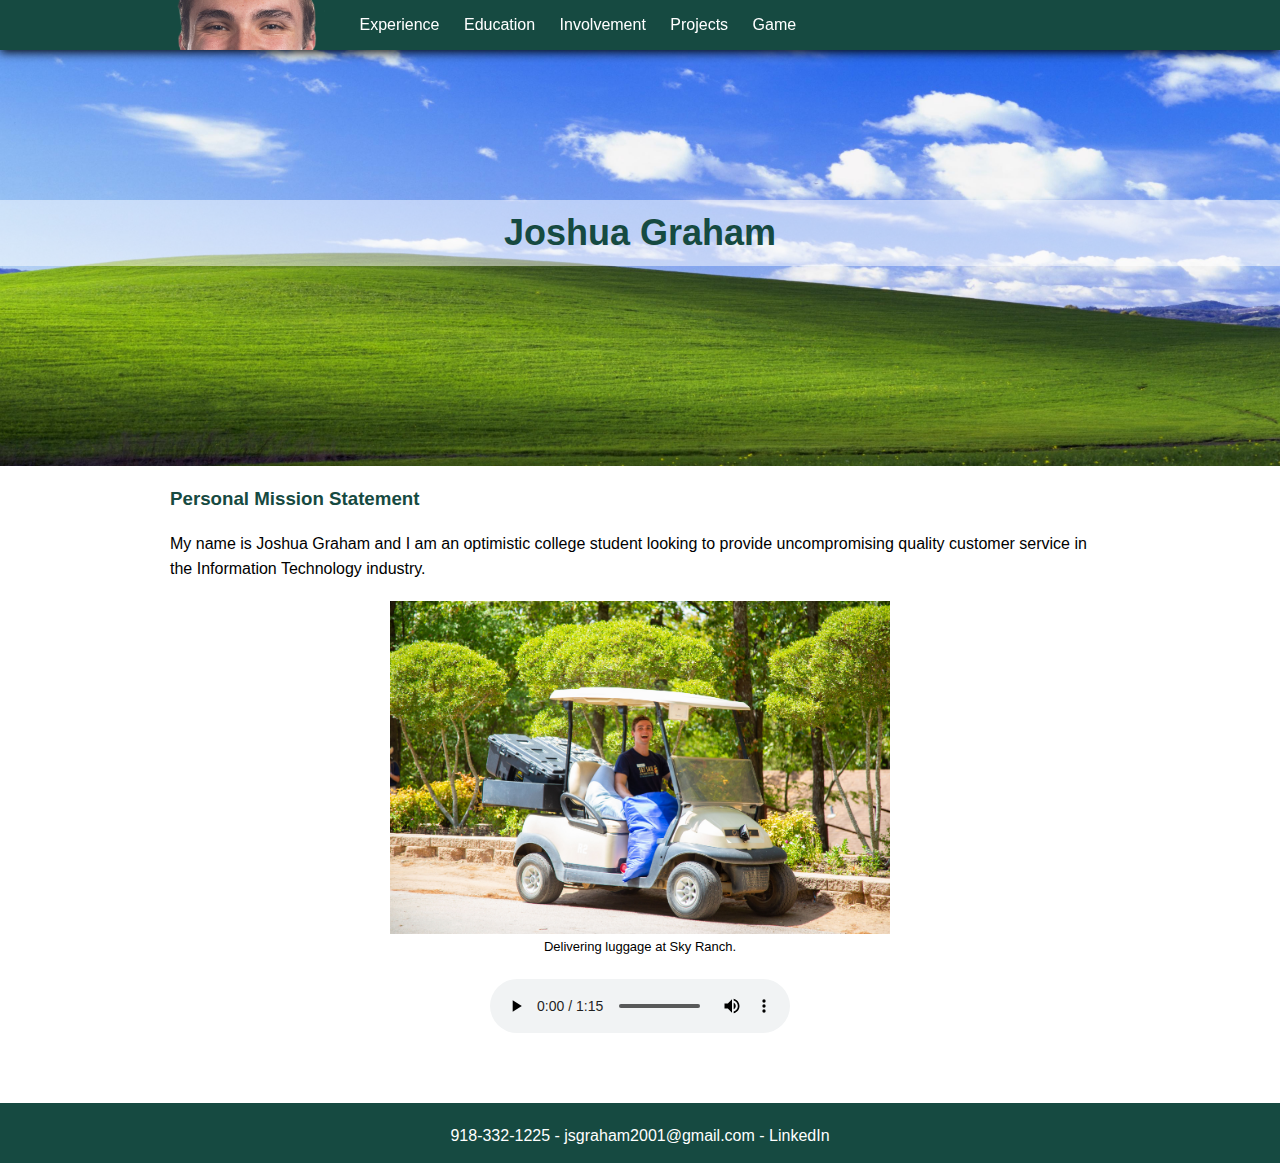
<file: index.html>
<!DOCTYPE html>
<html lang="en">
<head>
    <meta name="Author" content="Joshua Graham">
    <meta name="Course" content="cis-3623">
    <meta charset="UTF-8">
    <meta http-equiv="X-UA-Compatible" content="IE=edge">
    <meta name="viewport" content="width=device-width, initial-scale=1.0">
    <link rel="stylesheet" href="css.css">
    <title>Joshua Graham</title>
</head>
<header>
    <nav class="bar">
        <div id="menu" class="menu">
            <a href="index.html"><img class="main-button" src="assets/profilePeek.png"></a>
            <a class="show" href="#menu">Menu</a><a class="hide" href="#hidemenu">Menu</a>
            <ul class="menu-items">
                <li><a href="experience.html">Experience</a></li>
                <li><a href="education.html">Education</a></li>
                <li><a href="involvement.html">Involvement</a></li>
                <li><a href="projects.html">Projects</a> </li>
                <li><a href="game.html">Game</a></li>
            </ul>
        </nav>
</header>
<body>
    <section class="title">
        <h1>Joshua Graham</h1>
    </section>
    <section class="content">
        <h3>Personal Mission Statement</h3>
        <p>
            My name is Joshua Graham and I am an optimistic college student looking to provide uncompromising quality customer 
            service in the Information Technology industry.
        </p>
        <figure>
            <img id="golf-cart" src="assets/joshua.jpg">
            <figcaption>Delivering luggage at Sky Ranch.</figcaption>
        </figure>
        <div class="super-center">
            <audio src="assets/golfCartSounds.mp3" preload="auto" controls>Golf Cart</audio>
        </div>
    </section>
</body>
<footer>
    <div id="footer-items">
        <a href="tel:918-332-1225">918-332-1225</a> -
        <a href="mailto:jsgraham2001@gmail.com">jsgraham2001@gmail.com</a> -
        <a href="https://www.linkedin.com/in/jsgraham2001/"
            target="_blank"
            rel="noopener noreferrer">LinkedIn</a>
    </div>
</footer>
<script src="javascript.js"></script>
</html>
</file>
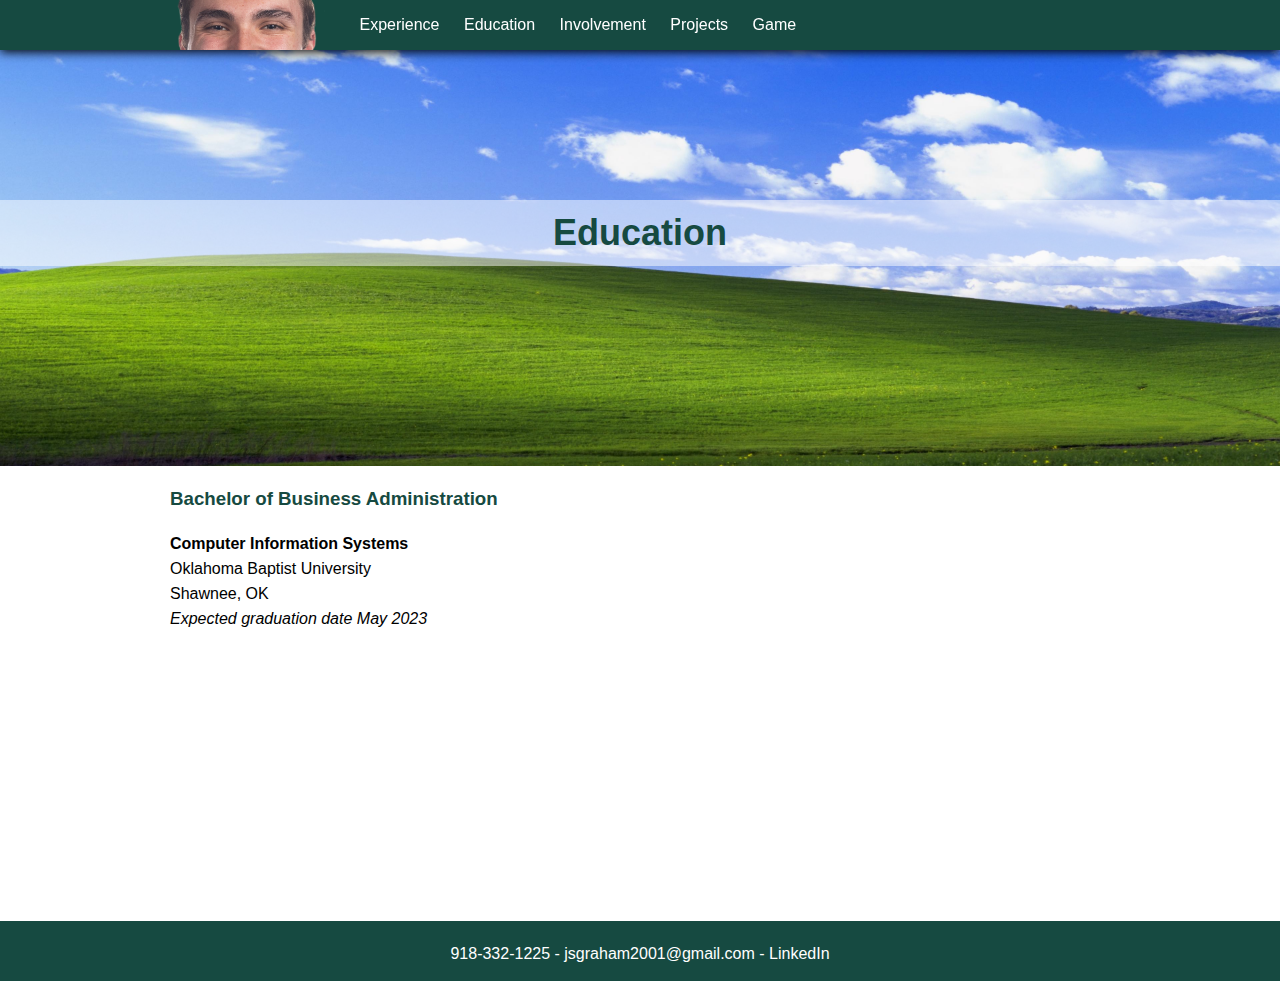
<file: education.html>
<!DOCTYPE html>
<html lang="en">
<head>
    <meta name="Author" content="Joshua Graham">
    <meta name="Course" content="cis-3623">
    <meta charset="UTF-8">
    <meta http-equiv="X-UA-Compatible" content="IE=edge">
    <meta name="viewport" content="width=device-width, initial-scale=1.0">
    <link rel="stylesheet" href="css.css">
    <title>Joshua Graham</title>
</head>
<header>
    <nav class="bar">
        <div id="menu" class="menu">
            <a href="index.html"><img class="main-button" src="assets/profilePeek.png"></a>
            <a class="show" href="#menu">Menu</a><a class="hide" href="#hidemenu">Menu</a>
            <ul class="menu-items">
                <li><a href="experience.html">Experience</a></li>
                <li><a href="education.html">Education</a></li>
                <li><a href="involvement.html">Involvement</a></li>
                <li><a href="projects.html">Projects</a> </li>
                <li><a href="game.html">Game</a></li>
            </ul>
        </nav>
</header>
<body>
    <section class="title">
        <h1>Education</h1>
    </section>
    <section class = "content">
        <h3>Bachelor of Business Administration</h3>
        <p>
            <b>Computer Information Systems</b> <br>
            Oklahoma Baptist University <br>
            Shawnee, OK <br>
            <i>Expected graduation date May 2023</i>
        </p>
        <div><br/><br/><br/><br/><br/><br/><br/><br/></div>
    </section>
</body>
<footer>
    <div id="footer-items">
        <a href="tel:918-332-1225">918-332-1225</a> -
        <a href="mailto:jsgraham2001@gmail.com">jsgraham2001@gmail.com</a> -
        <a href="https://www.linkedin.com/in/jsgraham2001/"
            target="_blank"
            rel="noopener noreferrer">LinkedIn</a>
    </div>
</footer>
<script src="javascript.js"></script>
</html>
</file>
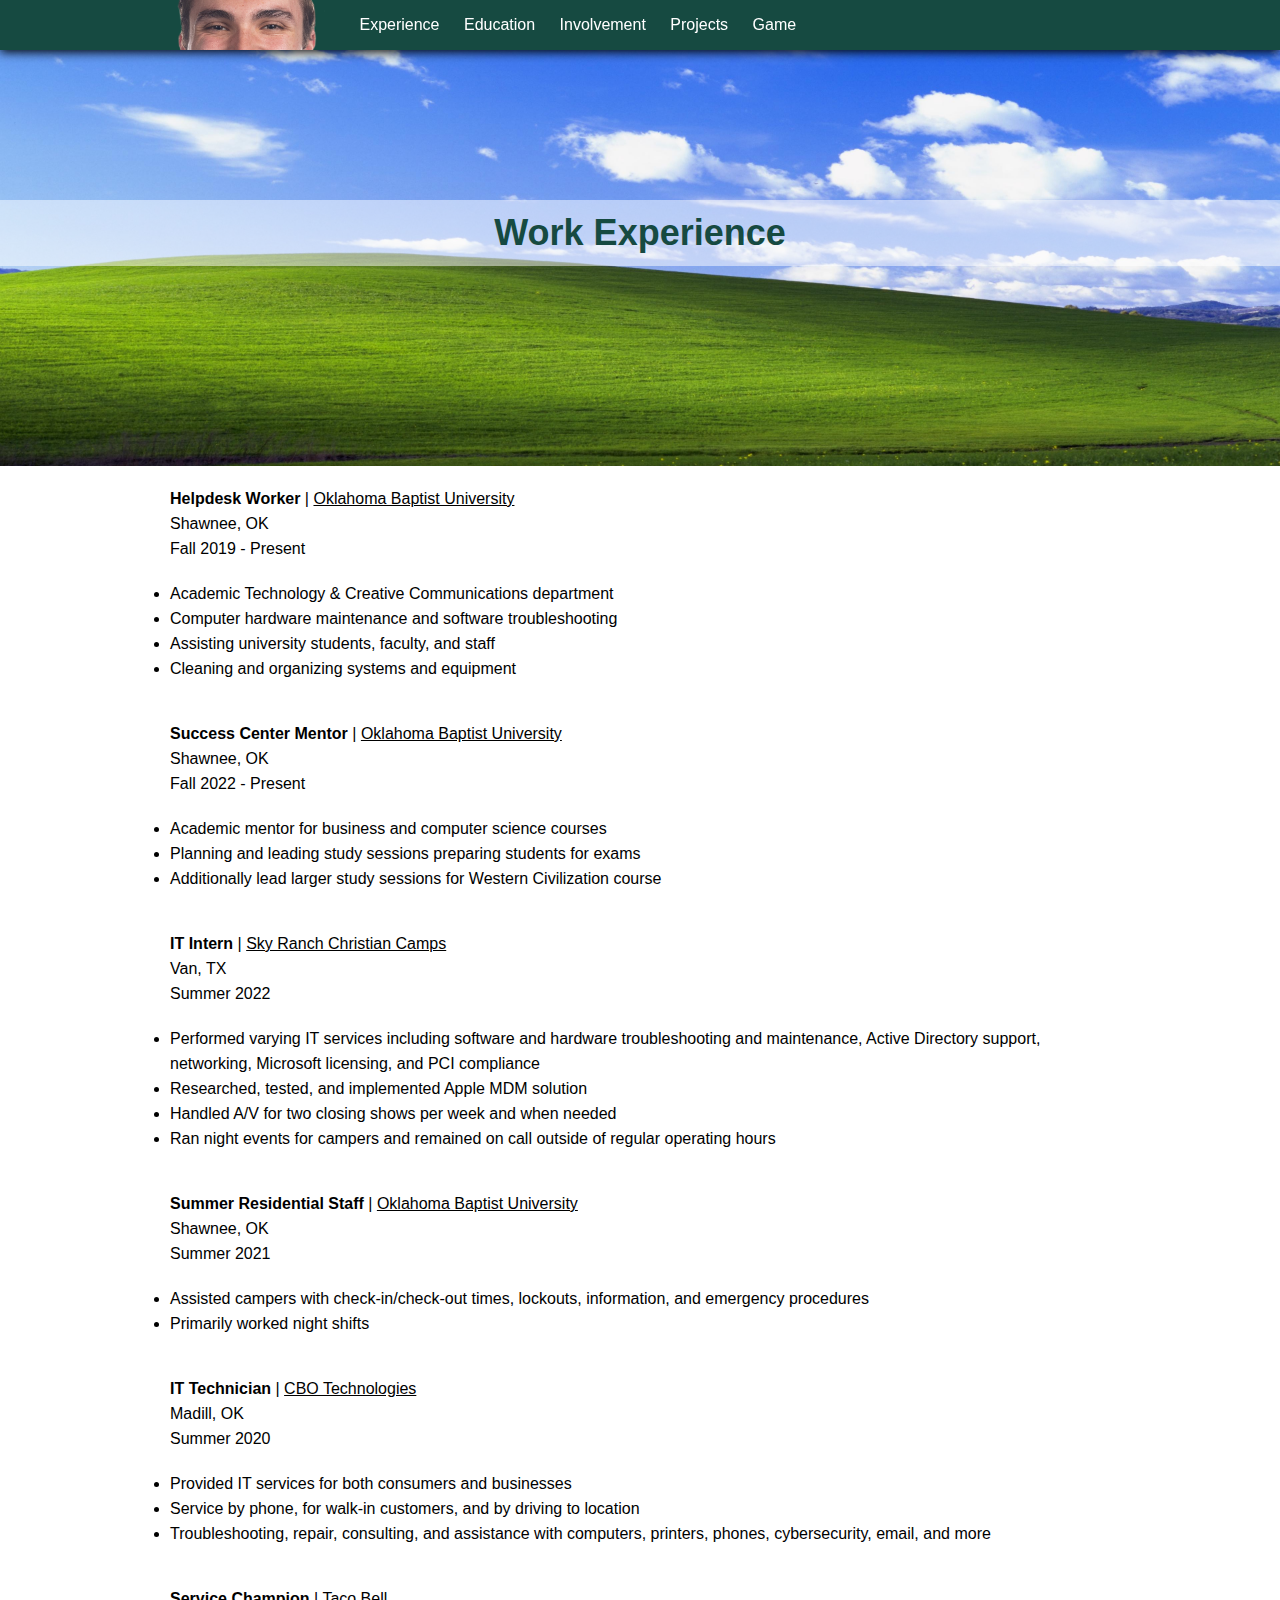
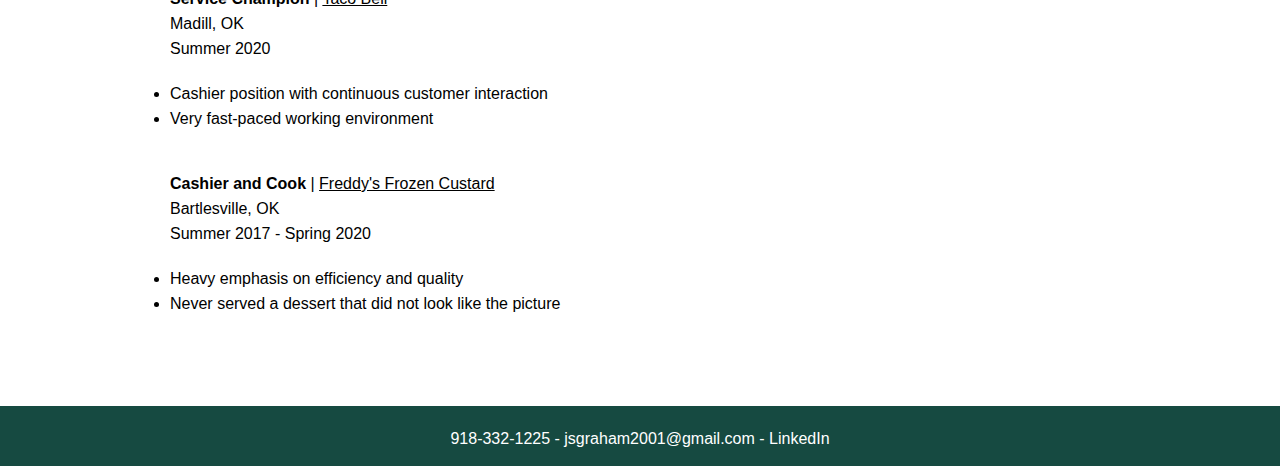
<file: experience.html>
<!DOCTYPE html>
<html lang="en">
<head>
    <meta name="Author" content="Joshua Graham">
    <meta name="Course" content="cis-3623">
    <meta charset="UTF-8">
    <meta http-equiv="X-UA-Compatible" content="IE=edge">
    <meta name="viewport" content="width=device-width, initial-scale=1.0">
    <link rel="stylesheet" href="css.css">
    <title>Joshua Graham</title>
</head>
<header>
    <nav class="bar">
        <div id="menu" class="menu">
            <a href="index.html"><img class="main-button" src="assets/profilePeek.png"></a>
            <a class="show" href="#menu">Menu</a><a class="hide" href="#hidemenu">Menu</a>
            <ul class="menu-items">
                <li><a href="experience.html">Experience</a></li>
                <li><a href="education.html">Education</a></li>
                <li><a href="involvement.html">Involvement</a></li>
                <li><a href="projects.html">Projects</a> </li>
                <li><a href="game.html">Game</a></li>
            </ul>
        </nav>
</header>
<body>
    <section id="work">
        <section class="title">
            <h1>Work Experience</h1>
        </section>
        <section class="content">
            <p>
                <b>Helpdesk Worker</b> | <u>Oklahoma Baptist University</u> <br>
                Shawnee, OK <br>
                Fall 2019 - Present
                <ul>
                    <li>Academic Technology & Creative Communications department</li>
                    <li>Computer hardware maintenance and software troubleshooting</li>
                    <li>Assisting university students, faculty, and staff</li>
                    <li>Cleaning and organizing systems and equipment</li>
                </ul>
            </p>
            <p>
                <b>Success Center Mentor</b> | <u>Oklahoma Baptist University</u> <br>
                Shawnee, OK <br>
                Fall 2022 - Present
                <ul>
                    <li>Academic mentor for business and computer science courses</li>
                    <li>Planning and leading study sessions preparing students for exams</li>
                    <li>Additionally lead larger study sessions for Western Civilization course</li>
                </ul>
            </p>
            <p>
                <b>IT Intern</b> | <u>Sky Ranch Christian Camps</u> <br>
                Van, TX <br>
                Summer 2022
                <ul>
                    <li>Performed varying IT services including software and hardware
                        troubleshooting and maintenance, Active Directory support, networking,
                        Microsoft licensing, and PCI compliance</li>
                    <li>Researched, tested, and implemented Apple MDM solution</li>
                    <li>Handled A/V for two closing shows per week and when needed</li>
                    <li>Ran night events for campers and remained on call outside of regular
                        operating hours</li>
                </ul>
            </p>
            <p>
                <b>Summer Residential Staff</b> | <u>Oklahoma Baptist University</u> <br>
                Shawnee, OK <br>
                Summer 2021
                <ul>
                    <li>Assisted campers with check-in/check-out times, lockouts, information,
                        and emergency procedures</li>
                    <li>Primarily worked night shifts</li>
                </ul>
            </p>
            <p>
                <b>IT Technician</b> | <u>CBO Technologies</u> <br>
                Madill, OK <br>
                Summer 2020
                <ul>
                    <li>Provided IT services for both consumers and businesses</li>
                    <li>Service by phone, for walk-in customers, and by driving to location</li>
                    <li>Troubleshooting, repair, consulting, and assistance with computers,
                        printers, phones, cybersecurity, email, and more</li>
                </ul>
            </p>
            <p>
                <b>Service Champion</b> | <u>Taco Bell</u> <br>
                Madill, OK <br>
                Summer 2020
                <ul>
                    <li>Cashier position with continuous customer interaction</li>
                    <li>Very fast-paced working environment</li>
                </ul>
            </p>
            <p>
                <b>Cashier and Cook</b> | <u>Freddy's Frozen Custard</u> <br>
                Bartlesville, OK <br>
                Summer 2017 - Spring 2020
                <ul>
                    <li>Heavy emphasis on efficiency and quality</li>
                    <li>Never served a dessert that did not look like the picture</li>
                </ul>
            </p>
    </section>
</body>
<footer>
    <div id="footer-items">
        <a href="tel:918-332-1225">918-332-1225</a> -
        <a href="mailto:jsgraham2001@gmail.com">jsgraham2001@gmail.com</a> -
        <a href="https://www.linkedin.com/in/jsgraham2001/"
            target="_blank"
            rel="noopener noreferrer">LinkedIn</a>
    </div>
</footer>
<script src="javascript.js"></script>
</html>
</file>
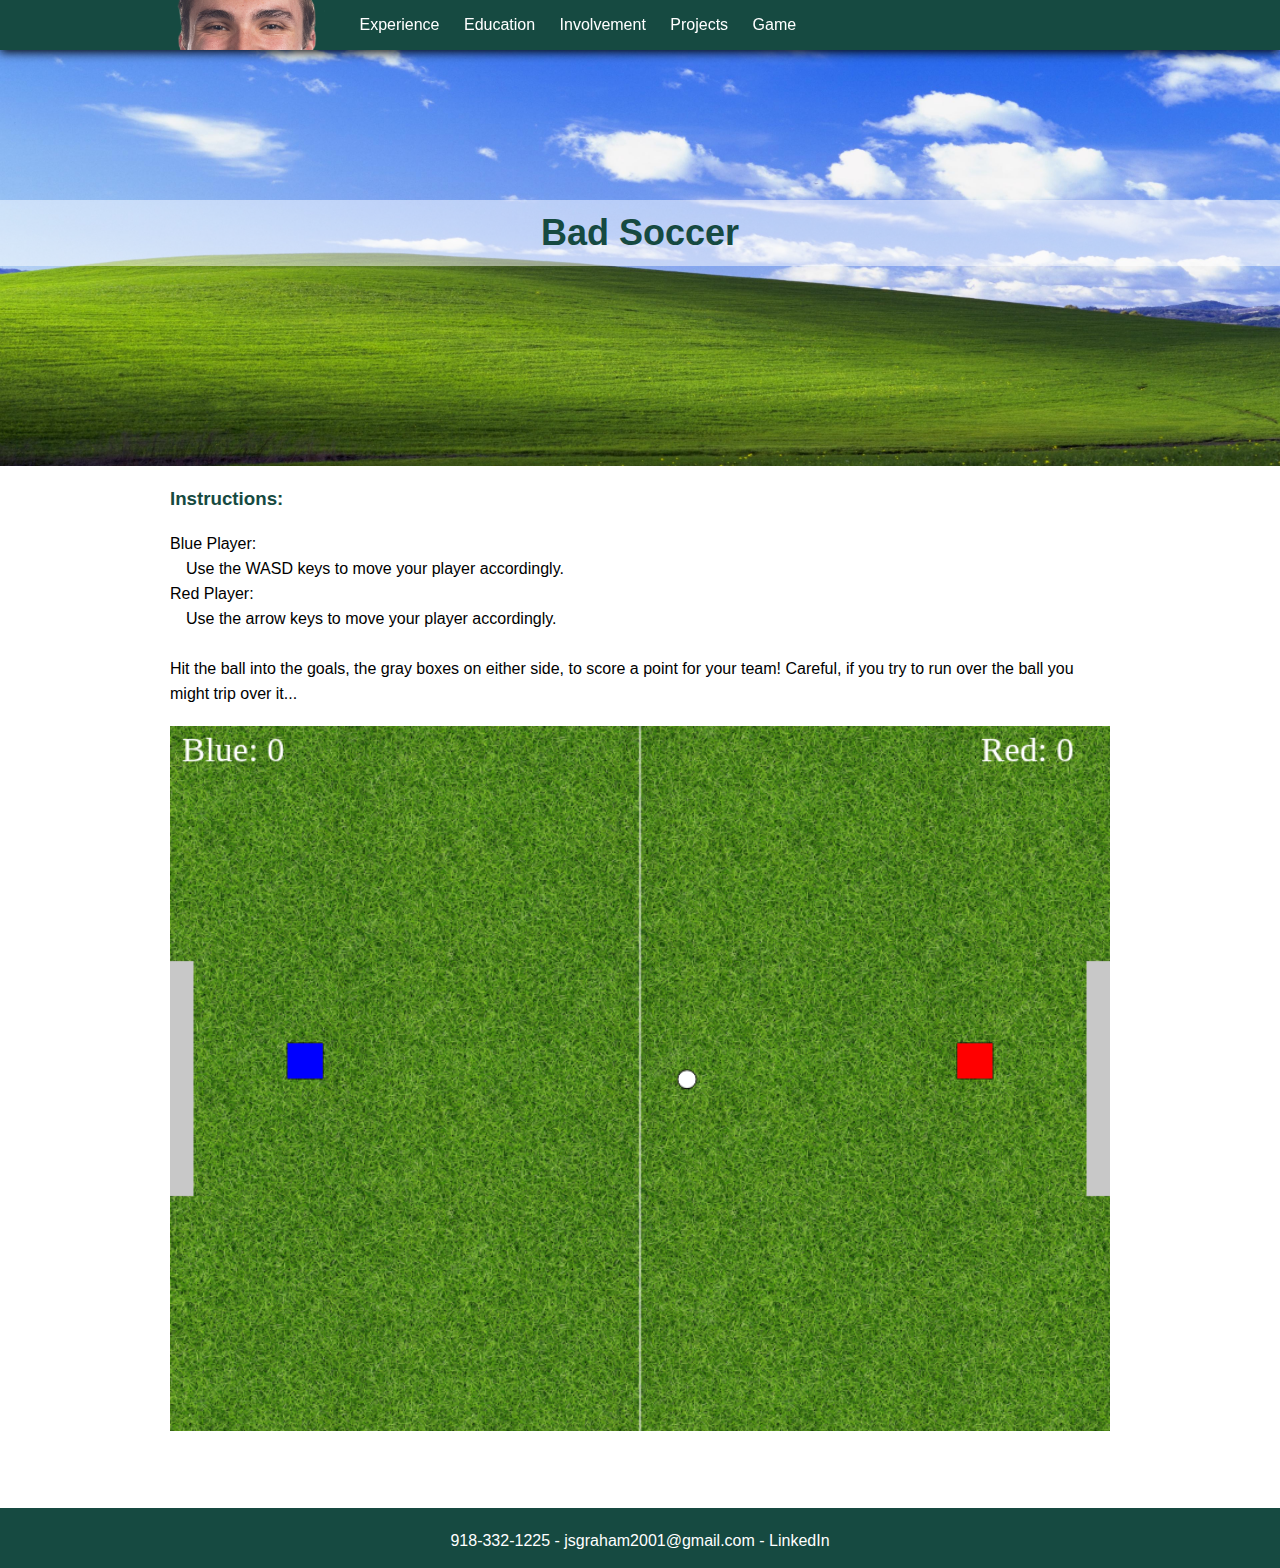
<file: game.html>
<!DOCTYPE html>
<html lang="en">
<head>
    <meta name="Author" content="Joshua Graham">
    <meta name="Course" content="cis-3623">
    <meta charset="UTF-8">
    <meta http-equiv="X-UA-Compatible" content="IE=edge">
    <meta name="viewport" content="width=device-width, initial-scale=1.0">
    <link rel="stylesheet" href="css.css">
    <title>Joshua Graham</title>
</head>
<header>
    <nav class="bar">
        <div id="menu" class="menu">
            <a href="index.html"><img class="main-button" src="assets/profilePeek.png"></a>
            <a class="show" href="#menu">Menu</a><a class="hide" href="#hidemenu">Menu</a>
            <ul class="menu-items">
                <li><a href="experience.html">Experience</a></li>
                <li><a href="education.html">Education</a></li>
                <li><a href="involvement.html">Involvement</a></li>
                <li><a href="projects.html">Projects</a> </li>
                <li><a href="game.html">Game</a></li>
            </ul>
        </nav>
</header>
<body>
    <section class="title">
        <h1>Bad Soccer</h1>
    </section>
    <section class="content">
        <h3>Instructions:</h3>
        <p>
            Blue Player: <br>
            &emsp;Use the WASD keys to move your player accordingly. <br>
            Red Player: <br>
            &emsp;Use the arrow keys to move your player accordingly. <br>
            <br>
            Hit the ball into the goals, the gray boxes on either side, to score a
            point for your team! Careful, if you try to run over the ball you might
            trip over it...
        </p>
        <img id="grass" src="assets/grass-texture.png">
        <div id="soccer-container">
            <canvas id="soccer"></canvas>
        </div>
    </section>
</body>
<footer>
    <div id="footer-items">
        <a href="tel:918-332-1225">918-332-1225</a> -
        <a href="mailto:jsgraham2001@gmail.com">jsgraham2001@gmail.com</a> -
        <a href="https://www.linkedin.com/in/jsgraham2001/"
            target="_blank"
            rel="noopener noreferrer">LinkedIn</a>
    </div>
</footer>
<script src="javascript.js"></script>
</html>
</file>
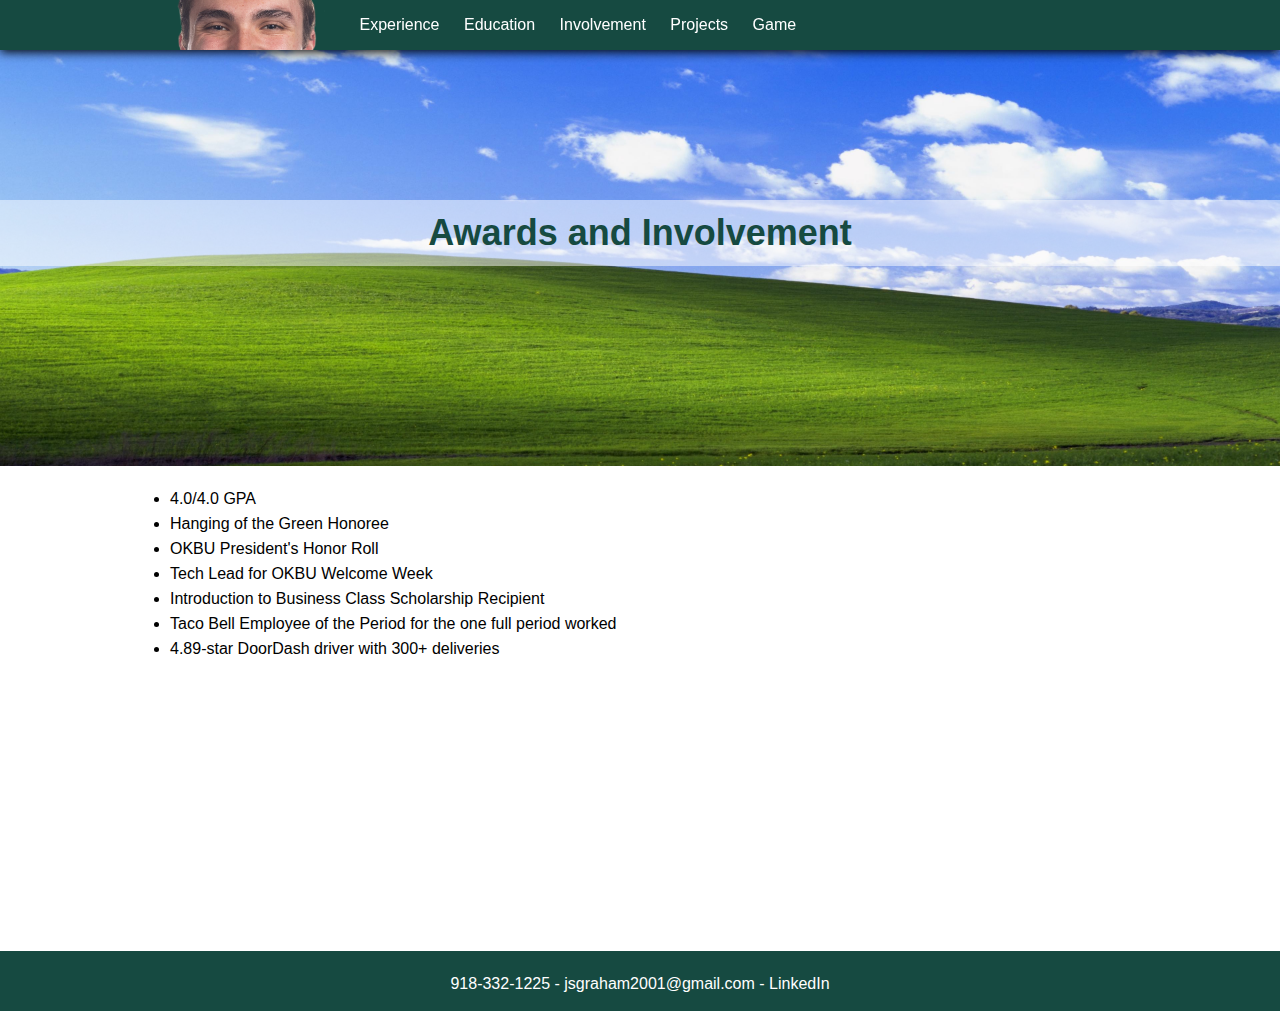
<file: involvement.html>
<!DOCTYPE html>
<html lang="en">
<head>
    <meta name="Author" content="Joshua Graham">
    <meta name="Course" content="cis-3623">
    <meta charset="UTF-8">
    <meta http-equiv="X-UA-Compatible" content="IE=edge">
    <meta name="viewport" content="width=device-width, initial-scale=1.0">
    <link rel="stylesheet" href="css.css">
    <title>Joshua Graham</title>
</head>
<header>
    <nav class="bar">
        <div id="menu" class="menu">
            <a href="index.html"><img class="main-button" src="assets/profilePeek.png"></a>
            <a class="show" href="#menu">Menu</a><a class="hide" href="#hidemenu">Menu</a>
            <ul class="menu-items">
                <li><a href="experience.html">Experience</a></li>
                <li><a href="education.html">Education</a></li>
                <li><a href="involvement.html">Involvement</a></li>
                <li><a href="projects.html">Projects</a> </li>
                <li><a href="game.html">Game</a></li>
            </ul>
        </nav>
</header>
<body>
    <section class="title">
        <h1>Awards and Involvement</h1>
    </section>
    <section class="content">
        <ul>
            <li>4.0/4.0 GPA</li>
            <li>Hanging of the Green Honoree</li>
            <li>OKBU President's Honor Roll</li>
            <li>Tech Lead for OKBU Welcome Week </li>
            <li>Introduction to Business Class Scholarship Recipient</li>
            <li>Taco Bell Employee of the Period for the one full period worked</li>
            <li>4.89-star DoorDash driver with 300+ deliveries</li>
        </ul>
        <div><br/><br/><br/><br/><br/><br/><br/><br/></div>
    </section>
</body>
<footer>
    <div id="footer-items">
        <a href="tel:918-332-1225">918-332-1225</a> -
        <a href="mailto:jsgraham2001@gmail.com">jsgraham2001@gmail.com</a> -
        <a href="https://www.linkedin.com/in/jsgraham2001/"
            target="_blank"
            rel="noopener noreferrer">LinkedIn</a>
    </div>
</footer>
<script src="javascript.js"></script>
</html>
</file>
<file: css.css>
/* Finale Website */

* {
    margin: 0;
    padding: 0;
    border: 0;
}

.bar {
    position: fixed;
    top: 0;
    left: 0;
    right: 0;
    z-index: 9999;
    width: 100%;
    height: 50px;
    background-color: #164A41;
    box-shadow: 0px 2px 10px black;
}

.bar li, .bar a { 
    height: 40px;
    line-height: 50px;
}

.menu {
    width: 90%;
    max-width: 960px;
    margin: 0 auto;
}

.menu a, .menu a:visited {
    color: #FFFFFF;
}

.menu a:hover, .menu a:target {
    color: #9DC88D;
}

.menu-items {
    display: inline-block;
}

.main-button {
    display: inline-block;
    vertical-align: top;
    margin-right: 20px;
    margin-left: 10px;
    width: 155px; /* 155 */
    height: 50px;
}

a.main-button, a:visited.main-button {
    color: #e0e0e0;
}

.menu-items li {
    display: inline-block;
    margin-right: 10px;
    margin-left: 10px;
}

.menu-items a {
    text-decoration: none;
}

.show, .hide {
    display: none;
    padding-left: 15px;
    background-color: transparent;
    background-repeat: no-repeat;
    background-position: center left;
    color: #ffffff;
    text-decoration: none;
}

@media only screen and (max-width: 800px) {
    .menu { 
        position: relative;
        width: 100%;
    }

    .main-button {
        position: absolute;
        top: 0;
        left: 15px;
        margin-left: 0px;
    }

    .menu-items {
        display: none; 
        width: 100%;
        margin-top: 50px;
        background-color: #4D774E;
        box-shadow: 0px 2px 10px black;
    }

    .menu-items li {
        display: block;
        text-align: center;
    }

    .show, .hide {  
        position: absolute;
        top: 0;
        right: 15px;
    }

    .show {
        display: inline-block;
    }

    .hide {
        display: none;
    }

    #menu:target .show {
        display: none;
        }

    #menu:target .hide, #menu:target .menu-items {
        display: inline-block;
    }
}

@media only screen and (max-width: 220px) {
    .main-button, .show, .hide {
        font-size: 14px;
    }
}

body {
    font-family: Verdana, sans-serif;
    line-height: 25px;
    background-color: #ffffff;
    margin-bottom: 0px;
}

.title {
    padding-top: 200px;
    padding-bottom: 200px;
    position: relative;
    background: #9DC88D url(assets/Bliss4k.jpg) no-repeat center;
    background-size: cover;
    text-align: center;
}

h1 {
    font-size: 36px;
    line-height: 46px;
    color: #164a41;
    background-color: rgba(255, 255, 255, 0.5);
    padding: 10px;
  }

h3 {
    color: #164A41;
}

.content {
    width: 90%;
    max-width: 960px;
    margin: 0 auto;
    background-color: #ffffff;
    min-height: 250px;
    padding: 10px;
    margin-bottom: 50px;
}

.content > * {
    padding: 10px;
}

#golf-cart {
    display: block;
    margin-left: auto;
    margin-right: auto;
    width: 500px;
}

figcaption{
    font-size: small;
    text-align: center;
}

.super-center {
    display: flex;
    justify-content: center;
    align-items: center;
    text-align: center;
    margin: 0 auto;
}

footer{
    position: static;
    bottom:0;
    width:100%;
    height:40px;
    text-align: center;
    background-color: #164A41;
    color: #FFFFFF;
    padding-top: 20px;
}

#footer-items > * {
    color: #ffffff;
    text-decoration: none;
    text-align: center;
}


/* Game CSS */

#grass {
    display: none;
}

#soccer-container {
    display: block;
    margin-left: auto;
    margin-right: auto;
  }

#soccer {
    width: 100%;
    height: 100%;
}
</file>
